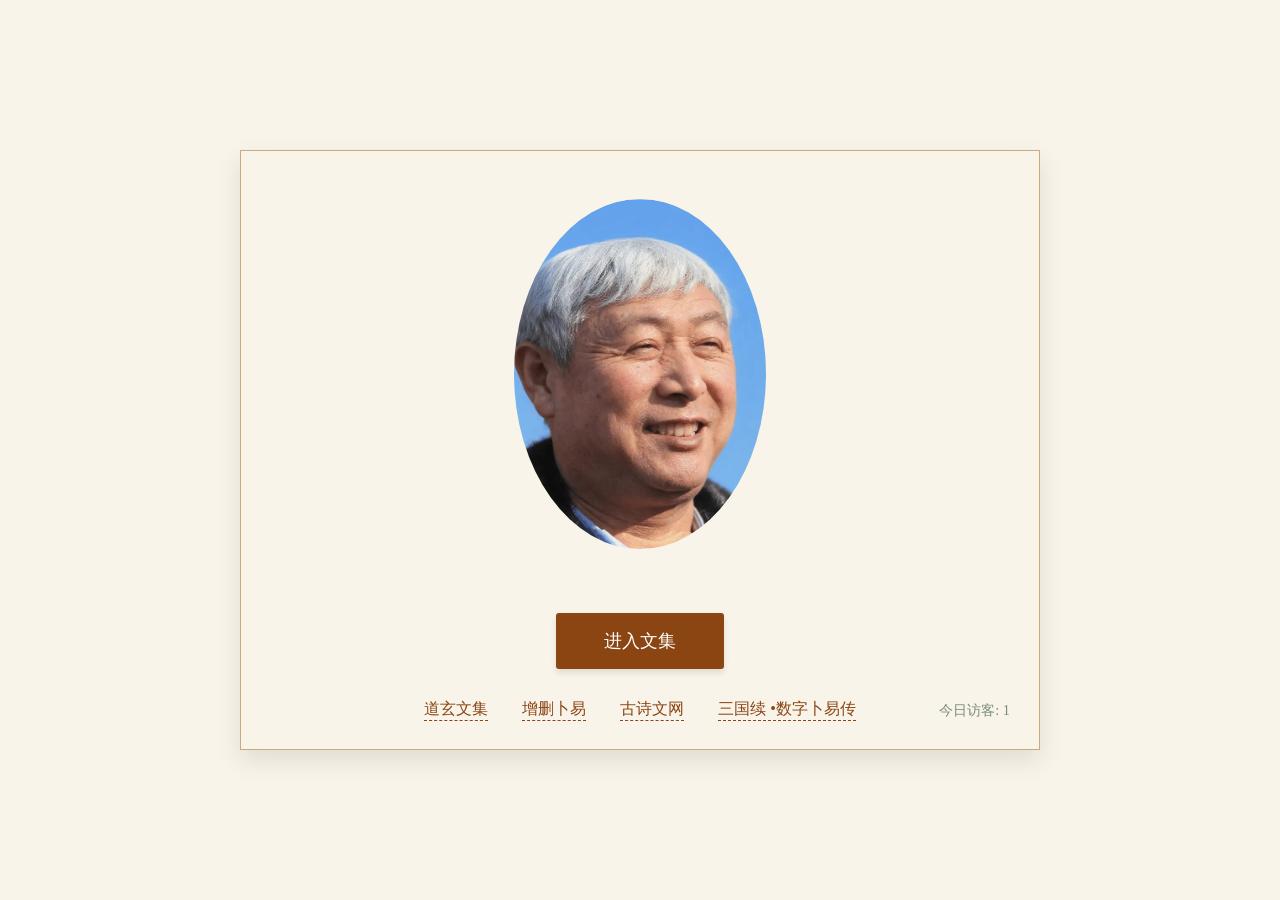
<file: index.html>
<!DOCTYPE html>
<html lang="zh-CN">
<head>
    <meta charset="UTF-8">
    <meta name="viewport" content="width=device-width, initial-scale=1.0">
    <meta name="description" content="三省轩主文集 - 古典诗词与散文杂记">
    <link rel="icon" href="data:image/svg+xml,<svg xmlns='http://www.w3.org/2000/svg'  viewBox='0 0 100 100'><text y='.9em' font-size='90' fill='%235a3921'>📜</text></svg>">
    <title>三省轩主文集</title>
    <!-- 百度统计代码 -->
    <script>
        var _hmt = _hmt || [];
        (function() {
          var hm = document.createElement("script"); 
          hm.src  = "https://hm.baidu.com/hm.js?1dc583b2115e76561cf2279a6f8af31c"; 
          var s = document.getElementsByTagName("script")[0];  
          s.parentNode.insertBefore(hm,  s);
        })();
    </script>
    <style>
        :root {
            --paper-color: #f8f4e9;  /* 宣纸黄 */
            --ink-color: #5a3921;    /* 茶褐色 */
            --accent-color: #8b4513; /* 赭石色 */
            --shadow-color: rgba(0,0,0,0.1);
        }
        
        html, body {
            width: 100%;
            height: 100%;
            margin: 0;
            padding: 0;
            overflow-x: hidden;
        }
        
        body {
            font-family: "楷体", "STKaiti", serif;
            background: var(--paper-color) fixed;
            color: var(--ink-color);
            min-height: 100vh;
            display: flex;
            justify-content: center;
            align-items: center;
            background-image: url('https://img.zcool.cn/community/01f3fa5d18d473a801213f26e4776a.jpg@1280w_1l_2o_100sh.jpg'); 
            background-size: cover;
            background-attachment: fixed;
            background-blend-mode: overlay;
            background-repeat: no-repeat;
            background-position: center;
        }
        
        .book-cover {
            width: 90%;
            max-width: 800px;
            min-height: 60vh;
            position: relative;
            transform-style: preserve-3d;
            transition: all 0.8s ease;
            display: flex;
            align-items: center;
        }
        
        .front-cover {
            background: rgba(248, 244, 233, 0.95); /* 半透明宣纸黄 */
            border: 1px solid #cdaa7d; /* 檀木色边框 */
            box-shadow: 0 10px 25px var(--shadow-color);
            padding: 3rem;
            text-align: center;
            transform-origin: left center;
            backface-visibility: hidden;
            width: 100%;
        }
 
        /* 大号椭圆形作者照片 */
        .author-portrait {
            width: 280px;
            height: 350px;
            margin: 0 auto 2rem;
            background: url('images/ckn.jpg')  center/cover;
            border-radius: 50% 50% 50% 50% / 60% 60% 40% 40%;
            box-shadow: 0 5px 15px rgba(0,0,0,0.2);
            clip-path: ellipse(45% 50% at 50% 50%);
        }
        
        .open-book {
            display: inline-block;
            padding: 1rem 3rem;
            background: var(--accent-color);
            color: white;
            border-radius: 3px;
            font-size: 1.1rem;
            transition: all 0.3s;
            margin: 2rem 0;
            border: none;
            cursor: pointer;
            box-shadow: 0 4px 6px var(--shadow-color);
            font-family: "楷体", serif;
        }
        
        .open-book:hover {
            background: var(--ink-color);
            transform: translateY(-2px);
            box-shadow: 0 6px 8px var(--shadow-color);
        }
 
        /* 友情链接 */
        .friend-links {
            position: absolute;
            bottom: 30px;
            left: 0;
            right: 0;
            text-align: center;
        }
        
        .friend-links a {
            color: var(--accent-color);
            text-decoration: none;
            margin: 0 15px;
            border-bottom: 1px dashed;
            padding-bottom: 3px;
            transition: all 0.3s;
        }
        
        .friend-links a:hover {
            color: var(--ink-color);
            border-bottom-style: solid;
        }
 
        /* 访问量 */
        .visit-counter {
            position: absolute;
            right: 30px;
            bottom: 30px;
            font-size: 0.9rem;
            color: #7A8B7B;
        }
        
        .book-cover.opened  {
            transform: rotateY(-150deg);
            pointer-events: none;
        }
 
        @media (max-width: 768px) {
            .front-cover {
                padding: 2.5rem;
            }
            
            .author-portrait {
                width: 220px;
                height: 280px;
            }
            
            .friend-links {
                bottom: 25px;
            }
            
            .visit-counter {
                right: 25px;
                bottom: 25px;
            }
        }
 
        @media (max-width: 480px) {
            .front-cover {
                padding: 2rem 1rem;
            }
            
            .author-portrait {
                width: 180px;
                height: 230px;
            }
            
            .friend-links {
                position: static;
                margin-top: 1.5rem;
                display: flex;
                flex-wrap: wrap;
                justify-content: center;
                gap: 0.5rem;
            }
            
            .visit-counter {
                position: static;
                text-align: center;
                margin-top: 1rem;
            }
        }
    </style>
</head>
<body>
    <div class="book-cover" id="bookCover">
        <div class="front-cover">
            <!-- 大号椭圆形作者照片 -->
            <div class="author-portrait"></div>
            
            <!-- 进入按钮 -->
            <button class="open-book" onclick="navigateWithAnimation()">进入文集</button>
            
            <!-- 友情链接 -->
            <div class="friend-links">
                <a href="https://dxwj.pages.dev/"  target="_blank">道玄文集</a>
                <a href="https://dxzsby.pages.dev/"  target="_blank">增删卜易</a>
                <a href="https://www.gushiwen.org/"  target="_blank">古诗文网</a>
                <a href="https://sgxxs.pages.dev/"  target="_blank">三国续 •数字卜易传</a>
            </div>
            
            <!-- 访问量 -->
            <div class="visit-counter">
                今日访客: <span id="visitCount">0</span>
            </div>
        </div>
    </div>
 
    <script>
        // PWA支持 
        if('serviceWorker' in navigator) {
            navigator.serviceWorker.register('sw.js?ver=1.0');  
        }
        
        // 翻页动画导航 
        function navigateWithAnimation() {
            document.getElementById('bookCover').classList.add('opened'); 
            setTimeout(() => {
                window.location.href  = "index1.html"; 
            }, 800);
        }
        
        // 访问计数 
        (function() {
            const today = new Date().toLocaleDateString();
            const key = 'visit_' + today;
            let count = localStorage.getItem(key)  || 0;
            count = parseInt(count) + 1;
            localStorage.setItem(key,  count);
            document.getElementById('visitCount').textContent  = count;
        })();
    </script>
</body>
</html>
</file>
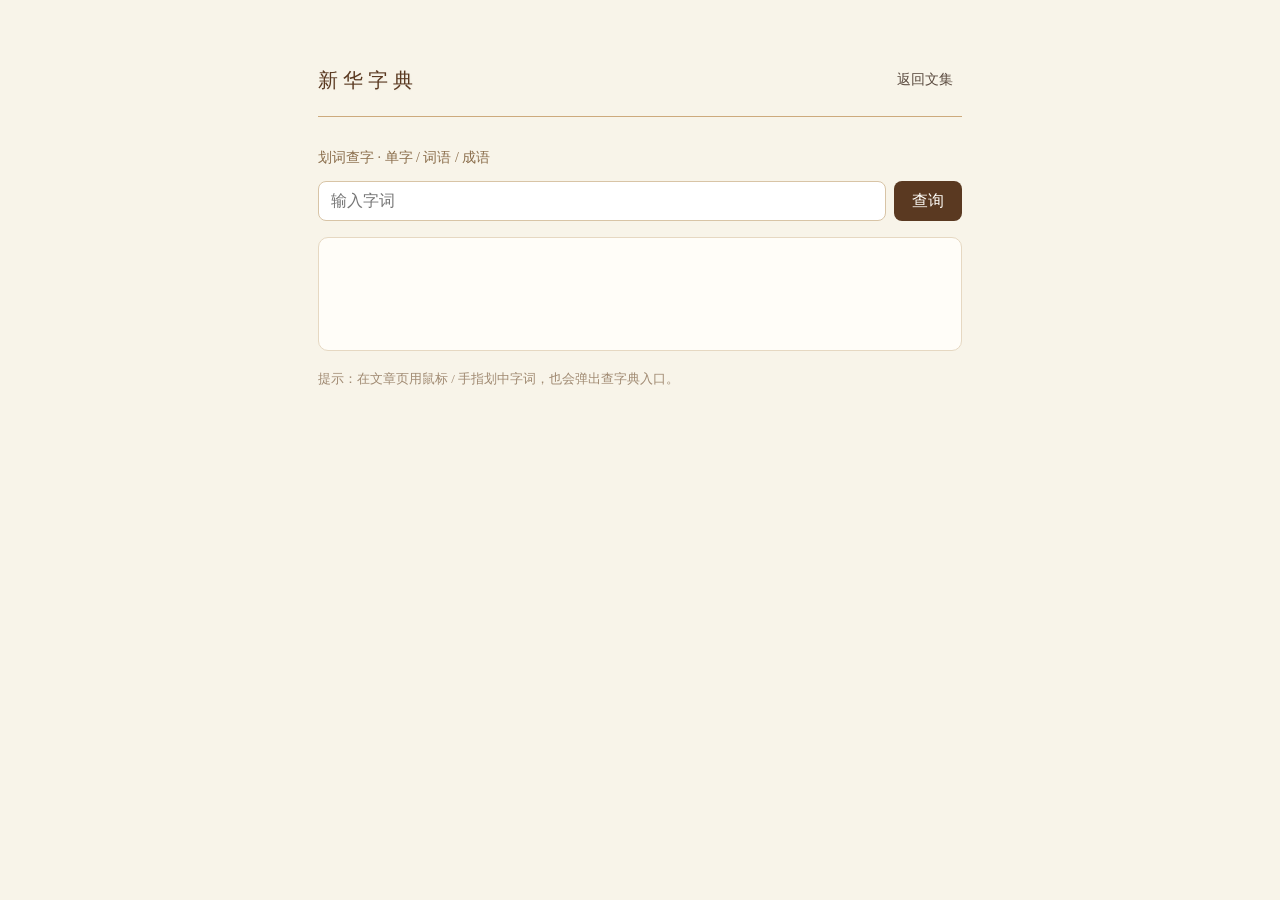
<file: dict.html>
<!DOCTYPE html>
<html lang="zh-CN">
<head>
    <meta charset="UTF-8">
    <meta name="viewport" content="width=device-width, initial-scale=1.0">
    <meta name="description" content="三省轩主文集 · 新华字典（单字 / 词语 / 成语 查询）">
    <title>新华字典 · 三省轩主文集</title>
    <link rel="icon" href="data:image/svg+xml,<svg xmlns='http://www.w3.org/2000/svg' viewBox='0 0 100 100'><text y='.9em' font-size='90' fill='%235a3921'>📜</text></svg>">
    <link rel="stylesheet" href="style.css">
    <script src="site-config.js"></script>
    <style>
        .dict-page{max-width:680px;margin:0 auto;padding:24px 18px 60px;}
        .dict-main{max-width:680px;margin:0 auto;}
        .collection-header h1{font-size:20px;color:#5a3921;margin:6px 0 4px;}
        .collection-header.dict-header{display:flex;align-items:center;justify-content:space-between;gap:12px;}
        .collection-header.dict-header h1{margin:0;}
        .dict-sub{color:#8a6d4b;margin:0 0 12px;font-size:14px;}
        .dict-search{display:flex;gap:8px;margin-bottom:16px;box-sizing:border-box;}
        .dict-search input{flex:1;min-width:0;box-sizing:border-box;padding:10px 12px;font-size:16px;font-weight:400;border:1px solid #d8c4a6;border-radius:8px;outline:none;}
        .dict-search input:focus{border-color:#9a6b3f;}
        .dict-search button{flex:0 0 auto;box-sizing:border-box;padding:0 18px;font-size:16px;background:#5a3921;color:#fffdf8;border:none;border-radius:8px;cursor:pointer;}
.dict-search input::placeholder{font-weight:400;}
@media (max-width:600px){
    .collection-header h1{font-size:17px;margin:2px 0 2px;}
    .dict-sub{margin:0 0 4px;}
    .dict-page{padding:4px 14px 40px;}
    .dict-search{margin-bottom:8px;gap:6px;}
    .dict-search input{flex:0 0 auto;width:8em;padding:9px 10px;}
    .dict-search button{padding:0 14px;}
    .collection-header{padding-top:2px;padding-bottom:2px;}
}
        .dict-result{min-height:80px;background:#fffdf8;border:1px solid #e6d8c2;border-radius:10px;padding:16px 18px;font-size:16px;line-height:1.8;color:#3a2a18;word-break:break-word;max-height:70vh;overflow-y:auto;}
        .dx-word{font-size:20px;font-weight:700;color:#5a3921;margin-bottom:6px;}
        .dx-py{font-size:14px;font-weight:400;color:#8a6d4b;margin-left:8px;}
        .dx-exp{margin-top:4px;white-space:pre-wrap;}
        .dx-der{margin-top:8px;font-size:14px;color:#7a6450;}
        .dx-miss{color:#a08a72;}
        .dx-loading{color:#a08a72;}
        .dict-tip{margin-top:18px;font-size:13px;color:#a08a72;}
        @media (min-width:601px){
            .dx-exp{font-size:18px;}
        }
    </style>
</head>
<body>
    <main class="content dict-main">
        <div class="dict-page">
            <header class="collection-header dict-header">
                <h1 lang="zh">新华字典</h1>
                <a href="index1.html" class="page-link">返回文集</a>
            </header>
            <p class="dict-sub">划词查字 · 单字 / 词语 / 成语</p>
            <div class="dict-search">
                <input id="dict-input" type="text" maxlength="12" placeholder="输入字词" autocomplete="off">
                <button id="dict-go" type="button">查询</button>
            </div>
            <div id="dict-result" class="dict-result"></div>
            <p class="dict-tip">提示：在文章页用鼠标 / 手指划中字词，也会弹出查字典入口。</p>
        </div>
    </main>

    <script>
    (function () {
        'use strict';
        var input = document.getElementById('dict-input');
        var btn = document.getElementById('dict-go');
        var box = document.getElementById('dict-result');

        function esc(s) {
            return String(s)
                .replace(/&/g, '&amp;')
                .replace(/</g, '&lt;')
                .replace(/>/g, '&gt;')
                .replace(/"/g, '&quot;');
        }

        function render(data, word) {
            if (data && data.data) {
                var info = data.data;
                var h = '<div class="dx-word">' + esc(word) +
                    (info.pinyin ? ' <span class="dx-py">' + esc(info.pinyin) + '</span>' : '') + '</div>';
                if (info.explanation) h += '<div class="dx-exp">' + esc(info.explanation) + '</div>';
                if (info.derivation) h += '<div class="dx-der">出处：' + esc(info.derivation) + '</div>';
                if (info.radicals) h += '<div class="dx-der">部首：' + esc(info.radicals) + '</div>';
                if (info.strokes) h += '<div class="dx-der">笔画：' + esc(info.strokes) + '</div>';
                box.innerHTML = h;
            } else {
                box.innerHTML = '<div class="dx-word">' + esc(word) +
                    '</div><div class="dx-exp dx-miss">未找到“' + esc(word) + '”的释义</div>';
            }
        }

        function lookup(word) {
            word = (word || '').trim();
            if (!word) return;
            box.innerHTML = '<div class="dx-loading">查询中…</div>';
            fetch(SITE_BASE + '/api/dict?word=' + encodeURIComponent(word), { mode: 'cors' })
                .then(function (r) { return r.json(); })
                .then(function (d) { render(d, word); })
                .catch(function () {
                    box.innerHTML = '<div class="dx-exp dx-miss">查询失败，请稍后重试</div>';
                });
        }

        btn.addEventListener('click', function () { lookup(input.value); });
        input.addEventListener('keydown', function (e) { if (e.key === 'Enter') lookup(input.value); });

        // 从 URL ?word= 自动查词（文章页“请到字典页面查看”跳转而来）
        var params = new URLSearchParams(location.search);
        var w = params.get('word');
        if (w) {
            input.value = w;
            lookup(w);
        }
    })();
    </script>
</body>
</html>
</file>
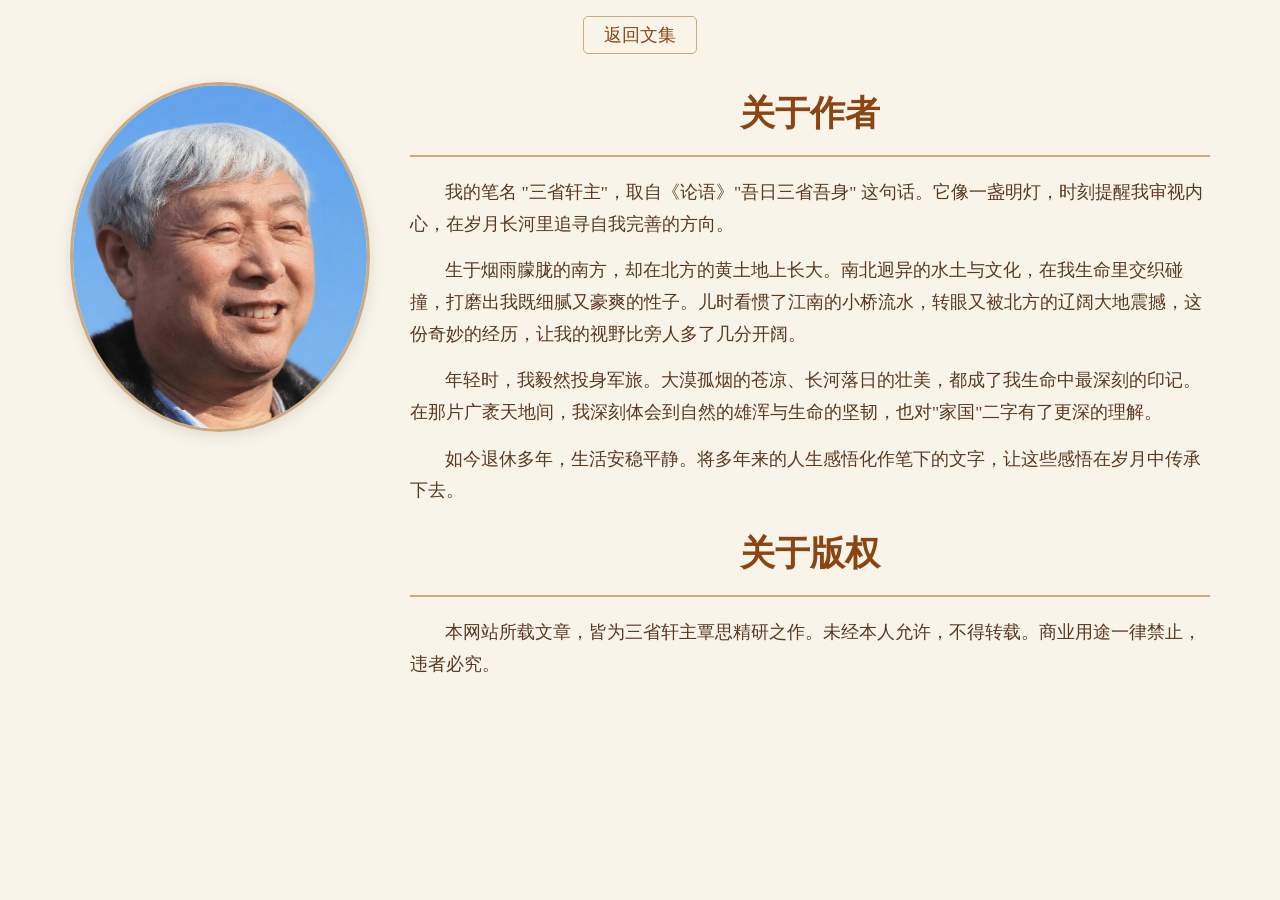
<file: jianjie.html>
<!DOCTYPE html>
<html lang="zh-CN">
<head>
    <meta charset="UTF-8">
    <meta name="viewport" content="width=device-width, initial-scale=1.0">
    <meta name="description" content="三省轩主文集 - 古典诗词与散文杂记">
    <link rel="icon" href="data:image/svg+xml,<svg xmlns='http://www.w3.org/2000/svg'  viewBox='0 0 100 100'><text y='.9em' font-size='90' fill='%235a3921'>📜</text></svg>">
    <title>作者简介 - 三省轩主文集</title>
    <style>
        /* 全局重置 */
        * {
            margin: 0;
            padding: 0;
            box-sizing: border-box;
        }
 
        /* 主站风格加持 */
        body {
            font-family: "楷体", serif;
            background-color: #f8f4e9;
            color: #5a3921;
            line-height: 1.8;
            padding: 20px;
        }
 
        /* 导航栏庄严 */
        .top-nav ul {
            list-style: none;
            display: flex;
            justify-content: center;
            margin-bottom: 30px;
        }
 
        .top-nav li a {
            text-decoration: none;
            color: #8b4513;
            font-size: 1.1rem;
            padding: 8px 20px;
            border: 1px solid #cdaa7d;
            border-radius: 5px;
            transition: all 0.3s;
        }
 
        .top-nav li a:hover {
            background-color: #8b4513;
            color: #f0e6d2;
        }
 
        /* 内容区布局 */
        .about-container {
            max-width: 1200px;
            margin: 0 auto;
        }
 
        .about-content {
            display: flex;
            flex-wrap: wrap;
            justify-content: center;
            gap: 40px;
            align-items: flex-start;
        }
 
        /* 移植的椭圆形照片代码 */
        .profile-image {
            width: 300px;
            height: 350px; /* 调整高度使成椭圆 */
            border-radius: 50%;
            object-fit: cover;
            object-position: center;
            border: 3px solid #cdaa7d;
            box-shadow: 0 4px 15px rgba(0,0,0,0.1);
        }
 
        /* 文字区庄严 */
        .profile-text {
            flex: 1;
            min-width: 300px;
            max-width: 800px;
        }
 
        .profile-text h1 {
            color: #8b4513;
            font-size: 2.2rem;
            border-bottom: 2px solid #cdaa7d;
            padding-bottom: 10px;
            margin-bottom: 20px;
            text-align: center;
        }
 
        .profile-text p {
            font-size: 1.1rem;
            margin-bottom: 15px;
            text-indent: 2em;
        }
 
        /* 响应式加持 */
        @media (max-width: 768px) {
            .about-content {
                flex-direction: column;
                align-items: center;
            }
            
            .profile-image {
                width: 250px;
                height: 300px; /* 保持椭圆比例 */
                margin-bottom: 20px;
            }
            
            .top-nav li a {
                padding: 6px 15px;
                font-size: 1rem;
            }
        }
    </style>
</head>
<body>
    <!-- 导航栏 -->
    <nav class="top-nav">
        <ul>
            <li><a href="index1.html"> 返回文集</a></li>
        </ul>
    </nav>
 
    <!-- 内容区 -->
    <div class="about-container">
        <div class="about-content">
            <!-- 移植的椭圆形照片 -->
            <img src="images/ckn.jpg"  alt="作者法相" class="profile-image">
            
            <div class="profile-text">
                <h1>关于作者</h1>
                <p>我的笔名 "三省轩主"，取自《论语》"吾日三省吾身" 这句话。它像一盏明灯，时刻提醒我审视内心，在岁月长河里追寻自我完善的方向。</p>
                <p>生于烟雨朦胧的南方，却在北方的黄土地上长大。南北迥异的水土与文化，在我生命里交织碰撞，打磨出我既细腻又豪爽的性子。儿时看惯了江南的小桥流水，转眼又被北方的辽阔大地震撼，这份奇妙的经历，让我的视野比旁人多了几分开阔。</p>
                <p>年轻时，我毅然投身军旅。大漠孤烟的苍凉、长河落日的壮美，都成了我生命中最深刻的印记。在那片广袤天地间，我深刻体会到自然的雄浑与生命的坚韧，也对"家国"二字有了更深的理解。</p>
                <p>如今退休多年，生活安稳平静。将多年来的人生感悟化作笔下的文字，让这些感悟在岁月中传承下去。</p>
<h1>关于版权</h1>
<p>本网站所载文章，皆为三省轩主覃思精研之作。未经本人允许，不得转载。商业用途一律禁止，违者必究。</p

            </div>
        </div>
    </div>
</body>
</html>
</file>
<file: style.css>
/* 全局样式 - 宣纸底色 */
:root {
    --rice-paper: #f8f4e9; /* 仿古宣纸色 */
}

body {
    font-family: "楷体", "宋体", serif;
    display: flex;
    margin: 0;
    background: var(--rice-paper);
    color: #5A4A3F; /* 茶墨色 */
    min-height: 100vh;
    line-height: 1.6;
}

/* 左侧目录 - 青瓷色调 */
.sidebar {
    width: 300px;
    height: 100vh;
    overflow-y: auto;
    background: #f3ead9; /* 雨过天青云破处 */
    padding: 20px;
    box-shadow: 2px 0 5px rgba(0,0,0,0.05);
    position: fixed;
    transition: all 0.3s;
    border-right: 1px solid #cdaa7d; /* 青瓷冰裂纹 */
}

.sidebar h2 {
    text-align: center;
    color: #8b4513; /* 竹青色 */
    border-bottom: 1px solid #cdaa7d; /* 淡竹叶青 */
    padding-bottom: 10px;
    margin-top: 0;
    font-weight: normal;
    letter-spacing: 2px;
}

/* 筛选控件样式 */
.filter-container {
    margin: 15px 0;
    display: flex;
    justify-content: center;
}

.filter-select {
    width: 300px;
    padding: 8px;
    border: 1px solid #cdaa7d;
    border-radius: 3px;
    background: var(--rice-paper);
    font-family: "楷体", serif;
    font-size: 16px;
    cursor: pointer;
    color: #5A4A3F;
    box-shadow: inset 0 1px 3px rgba(0,0,0,0.05);
}

.filter-select:placeholder-shown {
    color: #8a6d4b;
    font-style: italic;
}

.article-list {
    list-style: none;
    padding: 0;
    margin: 0;
}

.article-list li {
    margin: 8px 0;
}

.article-list li a {
    display: block;
    padding: 12px 15px;
    background: rgba(255,255,255,0.7);
    color: #5A4A3F;
    text-decoration: none;
    border-radius: 3px;
    transition: all 0.3s;
    border-left: 3px solid transparent;
    box-shadow: 0 1px 2px rgba(0,0,0,0.03);
}

.article-list li a:hover,
.article-list li a.active {
    background: #f0e6d2; /* 嫩荷色 */
    color: #8b4513;
    border-left: 3px solid #8b4513;
}

.article-number {
    display: inline-block;
    width: 25px;
    text-align: right;
    margin-right: 10px;
    color: #a08a72; /* 苔绿色 */
    font-weight: bold;
}

/* 右侧文章 - 宣纸正文 */
.content {
    flex: 1;
    margin-left: 340px;
    padding: 40px;
    max-width: 800px;
    background: var(--rice-paper);
}

/* 文集标题 */
.collection-header {
    text-align: center;
    margin-bottom: 30px;
    border-bottom: 1px solid #cdaa7d;
    padding-bottom: 20px;
}

.collection-header h1 {
    color: #8b4513;
    font-size: 2.5em;
    text-shadow: 1px 1px 2px rgba(0,0,0,0.03);
    margin-bottom: 10px;
    margin-top: 0;
    letter-spacing: 5px;
    font-weight: normal;
}

/* 搜索栏 */
.search-bar {
    margin-top: 15px;
    display: flex;
    justify-content: center;
}

.search-bar input {
    padding: 8px 15px;
    width: 300px;
    border: 1px solid #cdaa7d;
    border-radius: 4px 0 0 4px;
    font-family: "楷体", serif;
    font-size: 16px;
    outline: none;
    background: var(--rice-paper);
    color: #5A4A3F;
}

.search-bar button {
    padding: 8px 15px;
    background: #8b4513;
    color: var(--rice-paper);
    border: none;
    border-radius: 0 4px 4px 0;
    cursor: pointer;
    font-family: "楷体", serif;
    font-size: 16px;
    transition: background 0.3s;
}

.search-bar button:hover {
    background: #5A4A3F;
}

/* 文章内容 */
.article-content {
    line-height: 1.8;
    font-size: 18px;
    padding-bottom: 80px;
    color: #5A4A3F;
}

.article-title {
    color: #8b4513;
    border-left: 5px solid #a08a72;
    padding-left: 15px;
    margin: 40px 0 25px 0;
    font-weight: normal;
    font-size: 1.8em;
}

.article-meta {
    color: #a08a72;
    font-size: 14px;
    margin-bottom: 30px;
    display: flex;
    gap: 15px;
    flex-wrap: wrap;
}

.article-meta span {
    display: flex;
    align-items: center;
}

.article-meta span::before {
    content: "•";
    margin-right: 5px;
    color: #cdaa7d;
}

/* 关键词高亮 */
.highlight {
    background-color: #F0E6C5; /* 蜜蜡黄 */
    padding: 0 3px;
    border-radius: 2px;
    color: #5A4A3F;
}

/* 段落缩进 */
.paragraph-indent {
    text-indent: 2em;
}

/* 诗和词格式样式 */
.poem {
    text-align: center;
    margin: 30px 0;
    padding: 20px;
    background: rgba(241,245,240,0.5); /* 蝉翼宣 */
    border-radius: 3px;
}

.poem-title {
    font-weight: bold;
    margin-bottom: 15px;
    color: #8b4513;
}

.poem-content {
    white-space: pre-line;
    line-height: 2.2;
    font-size: 1.1em;
}

/* 诗词正文与注释差异化样式 */
.poem-content {
    color: #5a3921;
    font-size: 1.1em;
    line-height: 2;
}

/* 注释类样式 */
.annotation {
    color: #8b4513;
    font-family: "宋体", SimSun, serif;
    font-size: 0.9em;
    line-height: 1.6;
    border-left: 2px solid #cdaa7d;
    padding-left: 15px;
    margin: 15px 0;
}

/* 针对特定关键词的样式 */
p:has(strong:contains("附注")),
p:has(strong:contains("附记")),
p:has(strong:contains("注")) {
    color: #666 !important;
    font-style: italic;
}

/* 加载指示 */
.loading {
    text-align: center;
    padding: 50px;
    color: #a08a72;
    font-size: 1.2em;
}

/* 悬浮导航按钮 */
.article-float-nav {
    position: fixed;
    bottom: 0;
    left: 0;
    right: 0;
    display: flex;
    justify-content: space-around;
    padding: 10px;
    background: rgba(248,244,233,0.95);
    border-top: 1px solid #cdaa7d;
    z-index: 90;
    display: none;
}

.article-float-nav a {
    color: #8b4513;
    text-decoration: none;
    padding: 8px 15px;
    border-radius: 20px;
    background: rgba(255,255,255,0.8);
    transition: all 0.3s;
    border: 1px solid #cdaa7d;
}

.article-float-nav a:hover {
    background: #8b4513;
    color: white;
    text-decoration: none;
}

/* 页面导航样式 */
.page-navigation {
    text-align: center;
    margin: 12px 0;
    padding: 6px;
    background: rgba(205,170,125,0.15);
    border: 1px solid #cdaa7d;
    border-radius: 5px;
    display: flex;
    flex-wrap: wrap;
    gap: 4px;
    justify-content: center;
    justify-content: center;
    gap: 5px;
}

.page-link {
    margin: 0;
    padding: 4px 9px;
    color: #5A4A3F;
    text-decoration: none;
    border-radius: 3px;
    transition: background 0.3s;
    font-size: 14px;
    white-space: nowrap;
}

.page-link:hover {
    background: #f0e6d2;
    color: #8b4513;
}

.page-link.active {
    background: #8b4513;
    color: white;
}

/* 卷按钮特殊样式 */
.volume-btn {
    font-weight: bold;
}

/* 作者版权按钮 */
.author-link a {
    display: block;
    text-align: center;
    padding: 10px;
    background: rgba(139,69,19,0.1);
    color: #8b4513;
    margin-bottom: 15px;
    border-radius: 5px;
    transition: all 0.3s;
    border: 1px dashed rgba(139,69,19,0.3);
}

.author-link a:hover {
    background: rgba(139,69,19,0.2);
    border-color: #8b4513;
}

/* 移动端适配 */
@media screen and (max-width: 768px) {
    body {
        flex-direction: column;
    }
    .sidebar {
        width: 100%;
        height: auto;
        position: relative;
        z-index: 100;
        padding: 15px;
        max-height: 50vh;
        overflow-y: auto;
        transition: all 0.3s;
        border-right: none;
        border-bottom: 1px solid #cdaa7d;
    }

    .sidebar.hidden {
        max-height: 0;
        padding: 0;
        overflow: hidden;
        opacity: 0;
    }

    .content {
        margin-left: 0;
        padding: 20px;
    }
    .collection-header h1 {
        font-size: 1.8em;
        letter-spacing: 3px;
    }
    .search-bar input {
        width: 70%;
    }

    /* 标签页导航样式 */
    .tab-nav {
        display: flex;
        justify-content: space-around;
        border-bottom: 1px solid #cdaa7d;
        margin-bottom: 15px;
    }
    .tab-nav button {
        flex: 1;
        padding: 10px;
        background: transparent;
        border: none;
        color: #5A4A3F;
        cursor: pointer;
        font-family: "楷体", serif;
        transition: all 0.3s;
    }
    .tab-nav button.active {
        color: #8b4513;
        border-bottom: 2px solid #8b4513;
    }
    .tab-content {
        display: none;
    }
    .tab-content.active {
        display: block;
    }

    /* 显示移动端悬浮导航 */
    .article-float-nav {
        display: flex;
    }

    /* 移动端导航样式优化 */
    .page-navigation {
        display: flex;
        flex-wrap: wrap;
        justify-content: center;
        gap: 4px;
        padding: 5px;
        margin: 8px 0;
    }

    .page-link {
        margin: 0;
        padding: 5px 8px;
        font-size: 13px;
    }

    /* 显示/隐藏侧边栏按钮 */
    .sidebar-toggle {
        position: fixed;
        top: 10px;
        right: 10px;
        background: rgba(139,69,19,0.9);
        color: white;
        border-radius: 50%;
        width: 36px;
        height: 36px;
        display: flex;
        align-items: center;
        justify-content: center;
        z-index: 101;
        cursor: pointer;
        box-shadow: 0 2px 5px rgba(0,0,0,0.1);
    }

    .filter-container {
        margin: 10px 0;
    }

    .filter-select {
        width: 70%;
        padding: 6px;
        font-size: 14px;
    }
}

/* 打印样式 */
@media print {
    .sidebar, .search-bar {
        display: none;
    }
    .content {
        margin: 0;
        width: 100%;
    }
}

/* 三省轩主文集图片样式规范 */
.dx-image {
    max-width: 90%;
    height: auto;
    display: block;
    margin: 20px auto;
    border: 1px solid #D4B483;
    border-radius: 2px;
    box-shadow: 0 4px 8px rgba(139, 69, 19, 0.15);
    transition: all 0.3s ease;
    background-color: #FFF9F0;
    padding: 5px;
}

.dx-image:hover {
    transform: translateY(-3px);
    box-shadow: 0 6px 12px rgba(139, 69, 19, 0.2);
}

.dx-caption {
    font-family: "方正楷体", "楷体", serif;
    font-size: 13px;
    color: #a08a72;
    text-align: center;
    margin-top: 8px;
    line-height: 1.5;
}

.dx-image-poetic {
    border: 2px double #8B4513;
    background-color: #F5F0E6;
    padding: 10px;
}

.dx-image-modern {
    border: none;
    box-shadow: 0 2px 15px rgba(0, 0, 0, 0.1);
    border-radius: 4px;
}

@media (max-width: 768px) {
    .dx-image {
        max-width: 95%;
        margin: 15px auto;
    }
    .dx-caption {
        font-size: 12px;
    }
}

.image-container {
    margin: 25px 0;
    text-align: center;
}

.image-container {
    margin: 1.5em auto;
    text-align: center;
    max-width: 95%;
}

.dx-image {
    border: 1px solid #D4B483;
    padding: 5px;
    background: #FFF9F0;
    max-width: 100%;
}

.dx-caption {
    font-size: 0.9em;
    color: #6B5A3E;
    margin-top: 0.5em;
}

/* ===== 作者版权链接 ===== */
.author-copyright-link {
    display: block;
    text-align: center;
    padding: 10px;
    background: rgba(139,69,19,0.1);
    color: #8b4513;
    margin-bottom: 15px;
    border-radius: 5px;
    border: 1px dashed rgba(139,69,19,0.3);
    text-decoration: none;
    transition: all 0.3s;
}
.author-copyright-link:hover {
    background: rgba(139,69,19,0.2);
    border-color: #8b4513;
}

/* ===== 侧边栏切换按钮（移动端默认隐藏） ===== */
.sidebar-toggle {
    display: none;
}

/* ===== 标签页导航（移动端默认隐藏） ===== */
.tab-nav {
    display: none;
}

/* ===== 文章导航 ===== */
.article-nav {
    display: none;
}

/* ===== 多级标题样式 ===== */
h2 {
    font-size: 1.5em;
    margin: 1.2em 0 0.5em 0;
    color: #8b4513;
    border-bottom: 1px solid #cdaa7d;
    padding-bottom: 0.3em;
    font-weight: normal;
}

h3 {
    font-size: 1.2em;
    margin: 1em 0 0.3em 0;
    color: #6B5A3E;
    font-weight: normal;
}

/* ============================================================
   三省轩主文集 6.0 新增：阅读工具条 / 提示气泡 / 字号变量 / 夜间模式
   ============================================================ */

/* 正文字号变量 */
.article-content {
    font-size: var(--reader-fs, 18px);
}

/* 右上角阅读工具条 */
.dx-tools {
    position: fixed;
    top: 14px;
    right: 16px;
    z-index: 200;
    display: flex;
    gap: 6px;
}
.dx-tools button {
    width: 40px;
    height: 40px;
    border-radius: 50%;
    border: 1px solid #cdaa7d;
    background: rgba(255,254,252,0.94);
    cursor: pointer;
    font-size: 15px;
    font-family: "楷体", serif;
    color: #8b4513;
    box-shadow: 0 2px 8px rgba(0,0,0,0.08);
    transition: all 0.2s;
    display: flex;
    align-items: center;
    justify-content: center;
    padding: 0;
    line-height: 1;
}
.dx-tools button:hover {
    transform: translateY(-1px);
    box-shadow: 0 4px 12px rgba(0,0,0,0.12);
    background: #FFFFFF;
}

@media (max-width: 768px) {
    .dx-tools {
        top: auto;
        bottom: 64px;
        right: 12px;
        flex-direction: column;
    }
    .dx-tools button {
        width: 36px;
        height: 36px;
        font-size: 13px;
    }
}

/* 提示气泡 */
.dx-toast {
    position: fixed;
    left: 50%;
    bottom: 80px;
    transform: translateX(-50%) translateY(20px);
    background: rgba(139,69,19,0.95);
    color: #FFFFFF;
    padding: 10px 22px;
    border-radius: 24px;
    font-size: 15px;
    font-family: "楷体", serif;
    opacity: 0;
    pointer-events: none;
    transition: opacity 0.3s, transform 0.3s;
    z-index: 300;
    max-width: 80vw;
    text-align: center;
}
.dx-toast.show {
    opacity: 1;
    transform: translateX(-50%) translateY(0);
}

/* ============================================================
   夜间模式
   ============================================================ */
html.dark body {
    background: #1E1B18;
    color: #D8CFC2;
}
html.dark .sidebar {
    background: #26221F;
    border-right-color: #3A3530;
    box-shadow: none;
}
html.dark .sidebar h2 {
    color: #D4B483;
    border-bottom-color: #3A3530;
}
html.dark .filter-select {
    background: #1E1B18;
    color: #D8CFC2;
    border-color: #3A3530;
    box-shadow: none;
}
html.dark .article-list li a {
    background: rgba(255,255,255,0.04);
    color: #D8CFC2;
    box-shadow: none;
}
html.dark .article-list li a:hover,
html.dark .article-list li a.active {
    background: #31433C;
    color: #BFE3D2;
    border-left-color: #D4B483;
}
html.dark .content {
    background: #1E1B18;
}
html.dark .collection-header {
    border-bottom-color: #3A3530;
}
html.dark .collection-header h1 {
    color: #D4B483;
    text-shadow: none;
}
html.dark .search-bar input {
    background: #26221F;
    color: #D8CFC2;
    border-color: #3A3530;
}
html.dark .search-bar button {
    background: #6B5A3E;
    color: #F0EFE9;
}
html.dark .article-title {
    color: #D4B483;
    border-left-color: #6B5A3E;
}
html.dark .article-content {
    color: #D8CFC2;
}
html.dark .article-meta {
    color: #8a6d4b;
}
html.dark .poem {
    background: rgba(255,255,255,0.03);
}
html.dark .poem-content {
    color: #E3D5C3;
}
html.dark .poem-title {
    color: #D4B483;
}
html.dark .annotation {
    color: #D0A87E;
    border-left-color: #6B5A3E;
}
html.dark .highlight {
    background-color: #6B5A2A;
    color: #F5EDD8;
}
html.dark .page-navigation {
    background: rgba(255,255,255,0.03);
}
html.dark .page-link {
    color: #D8CFC2;
}
html.dark .page-link:hover {
    background: #31433C;
    color: #BFE3D2;
}
html.dark .page-link.active {
    background: #6B5A3E;
    color: #F0EFE9;
}
html.dark .author-link a,
html.dark .author-copyright-link {
    background: rgba(143,188,169,0.08);
    color: #D4B483;
    border-color: rgba(143,188,169,0.3);
}
html.dark .article-float-nav {
    background: rgba(30,27,24,0.95);
    border-top-color: #3A3530;
}
html.dark .article-float-nav a {
    color: #D4B483;
    background: #2A2622;
    border-color: #3A3530;
}
html.dark h2 {
    color: #D4B483;
    border-bottom-color: #3A3530;
}
html.dark h3 {
    color: #6B5A3E;
}
html.dark .dx-image {
    background: #2A2622;
    border-color: #6B5A3E;
    box-shadow: none;
}
html.dark .dx-caption {
    color: #8a6d4b;
}
html.dark .tab-nav {
    border-bottom-color: #3A3530;
}
html.dark .tab-nav button {
    color: #D8CFC2;
}
html.dark .tab-nav button.active {
    color: #D4B483;
    border-bottom-color: #D4B483;
}
html.dark .sidebar-toggle {
    background: rgba(74,123,107,0.9);
}
html.dark .dx-tools button {
    background: rgba(42,38,34,0.94);
    border-color: #3A3530;
    color: #D4B483;
    box-shadow: 0 2px 8px rgba(0,0,0,0.4);
}
html.dark .dx-toast {
    background: rgba(74,123,107,0.97);
}
html.dark .tab-content {
    color: #D8CFC2;
}
html.dark .tab-nav button {
    color: #D8CFC2;
}
html.dark .tab-nav button.active {
    color: #D4B483;
}
html.dark .loading {
    color: #8a6d4b;
}
html.dark .article-nav {
    color: #8a6d4b;
}

/* 错误提示（加载失败） */
.error-hint {
    text-align: center;
    padding: 20px;
    color: #c0392b;
}

/* 错误文字（仅改色，复用 loading 布局） */
.error-text {
    color: #c0392b;
}

/* 空结果提示 */
.empty-hint {
    text-align: center;
    padding: 15px;
    color: #a08a72;
}

/* 导航重点按钮（增删卜易） */
.page-link.nav-important {
    color: #e74c3c;
    font-weight: bold;
    background: #fdf2f2;
    border: 1px solid #e74c3c;
    padding: 6px 14px;
    border-radius: 6px;
}
</file>
